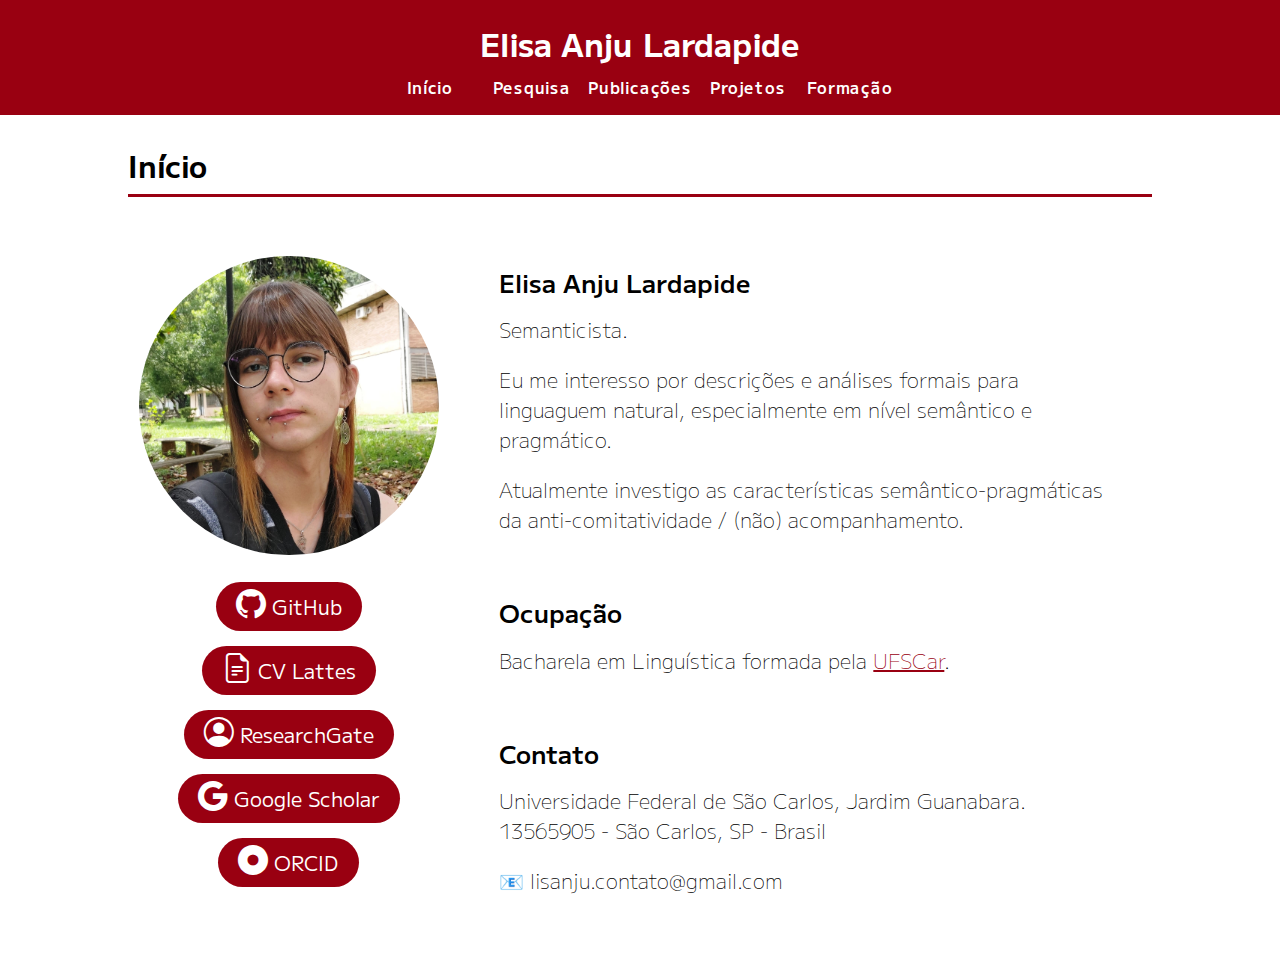
<file: index.html>
<!DOCTYPE HTML>
<html lang="pt-BR">
<head>
    <meta charset="UTF-8">
    <script src="https://ajax.aspnetcdn.com/ajax/jQuery/jquery-3.1.0.min.js"></script>
    <script type="text/javascript" src="./script.js"></script>
    <link rel="stylesheet" href="https://cdn.jsdelivr.net/npm/bootstrap-icons@1.8.0/font/bootstrap-icons.css">
    <link href="./style.css" rel="stylesheet" type="text/css">
    <title>Elisa Anju Lardapide</title>
    <link rel="icon" type="image/jpeg" href="imgs/favicon.jpeg"/>
</head>
<body>
    <div id="cabecalho">
        <header>
            <h1>Elisa Anju Lardapide</h1>
        </header>
        <nav>
            <ul>
                <li><a href="index.html">Início</a></li>
                <li><a href="pesquisa.html">Pesquisa</a></li>
                <li><a href="publicacoes.html">Publicações</a></li>
                <li><a href="projetos.html">Projetos</a></li>
                <li><a href="formacao.html">Formação</a></li>
            </ul>
        </nav>
        <main>
            <section id="inicio">
                <h1>Início</h1>
                <hr>
                <div id="Info">
                    <div class="card-img">
                        <img src="imgs/elisa.jpg">
                        <br>
                        <div class="accounts">
                            <a href="https://github.com/Lisanju" target="_blank" rel="noopener noreferrer">
                            <i class="bi bi-github"></i>
                            GitHub
                            </a>
                        </div>
                        <div class="accounts">
                            <a href="http://lattes.cnpq.br/0674551249513442" target="_blank" rel="noopener noreferrer">
                            <i class ="bi bi-file-earmark-text"></i>
                            CV Lattes
                            </a>
                        </div>
                        <div class="accounts">
                            <a href="https://www.researchgate.net/profile/Elisa-Anju-Rodrigues" target="_blank" rel="noopener noreferrer">
                            <i class ="bi bi-person-circle"></i>
                            ResearchGate
                            </a>
                        </div>
                        <div class="accounts">
                            <a href="https://scholar.google.com/citations?user=RRVBdTcAAAAJ&hl=pt-BR" target="_blank" rel="noopener noreferrer">
                            <i class ="bi bi-google"></i>
                            Google Scholar
                            </a>
                        </div>
                        <div class="accounts">
                            <a href="https://orcid.org/0000-0002-4817-5884" target="_blank" rel="noopener noreferrer">
                            <i class ="bi bi-record-circle-fill"></i>
                            ORCID
                            </a>
                        </div>
                    </div>
                    <div class="card-text">
                        <article>
                            <br>
                            <h2>Elisa Anju Lardapide</h2>
                            <p>Semanticista.</p>
                            <p>Eu me interesso por descrições e análises formais para linguaguem natural, especialmente em nível semântico e pragmático.</p>
                            <p>Atualmente investigo as características semântico-pragmáticas da anti-comitatividade / (não) acompanhamento.</p>
                            <br>
                            <h2>Ocupação</h2>
                            <p>
                                Bacharela em Linguística formada pela <a href=https://www.ufscar.br target="_blank" rel="noopener noreferrer">UFSCar</a>.
                            </p>
                            <br>
                            <h2>Contato</h2>
                            <p>
                                Universidade Federal de São Carlos, Jardim Guanabara. 13565905 - São Carlos, SP - Brasil
                            </p>
                            <p>
                                📧 lisanju.contato@gmail.com
                            </p>
                        </article>
                    </div>
                </div>
            </section>
        </main>
    </div>
</body>
</html>
</file>
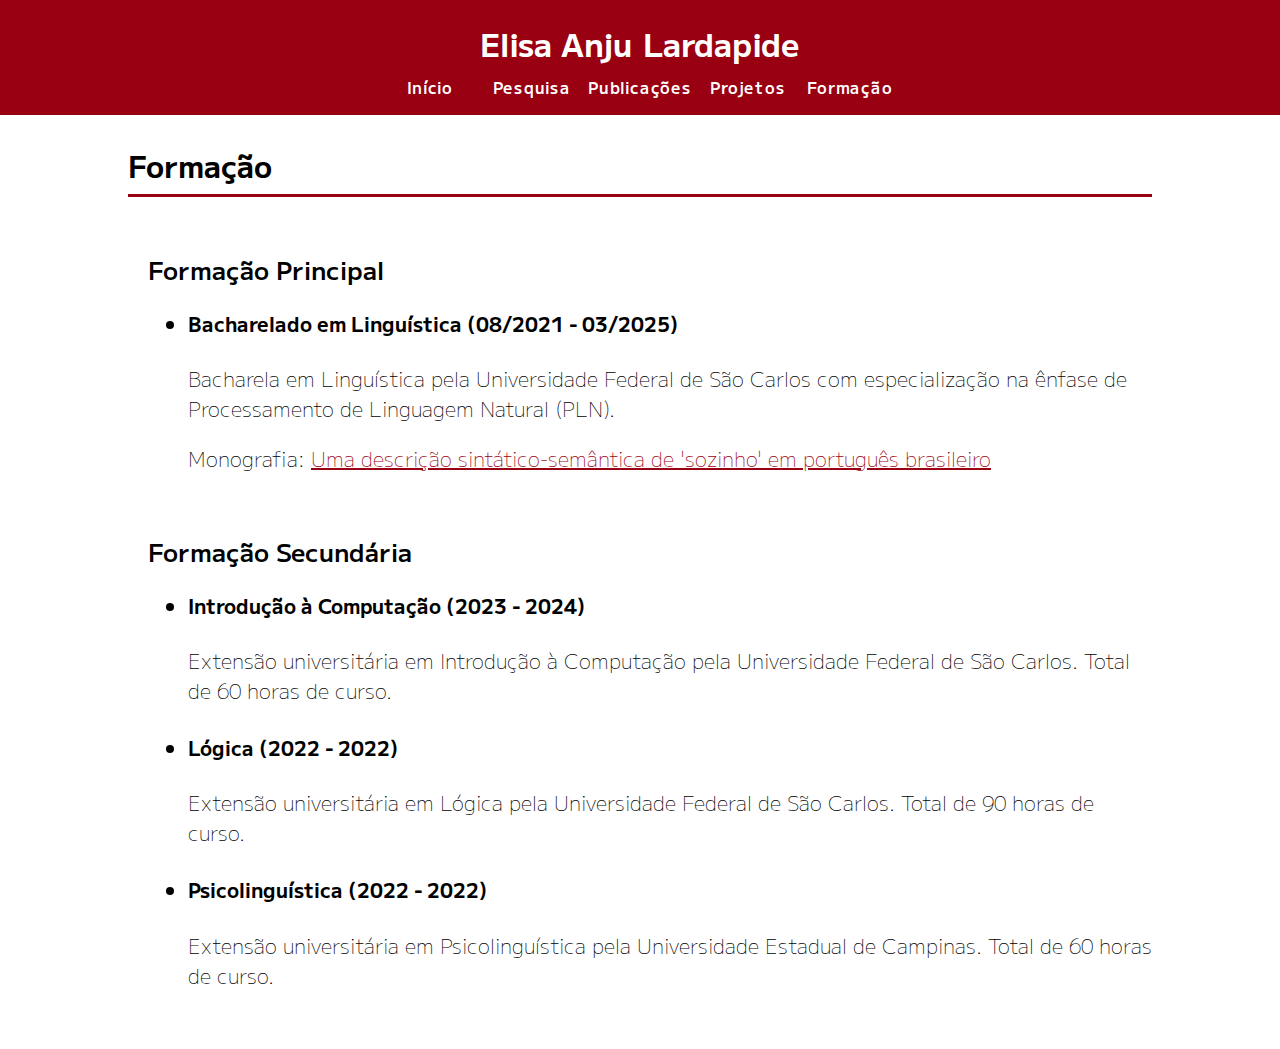
<file: formacao.html>
<!DOCTYPE HTML>
<html lang="pt-BR">
<head>
    <meta charset="UTF-8">
    <script src="https://ajax.aspnetcdn.com/ajax/jQuery/jquery-3.1.0.min.js"></script>
    <script type="text/javascript" src="./script.js"></script>
    <link rel="stylesheet" href="https://cdn.jsdelivr.net/npm/bootstrap-icons@1.8.0/font/bootstrap-icons.css">
    <link href="./style.css" rel="stylesheet" type="text/css">
    <title>Formação - Elisa Anju Lardapide</title>
    <link rel="icon" type="image/jpeg" href="imgs/favicon.jpeg"/>
</head>
<body>
    <div id="cabecalho">
        <header>
            <h1>Elisa Anju Lardapide</h1>
        </header>
        <nav>
            <ul>
                <li><a href="index.html">Início</a></li>
                <li><a href="pesquisa.html">Pesquisa</a></li>
                <li><a href="publicacoes.html">Publicações</a></li>
                <li><a href="projetos.html">Projetos</a></li>
                <li><a href="formacao.html">Formação</a></li>
            </ul>
        </nav>
        <main>
            <section id="formacao" class="jump_point">
                <h1>Formação</h1>
                <hr>
                <article>
                    <h2> Formação Principal </h2>
                     <ul>
                		<p>
                		   <li><h4> Bacharelado em Linguística (08/2021 - 03/2025) </h4></li>
                		   <p>Bacharela em Linguística pela Universidade Federal de São Carlos com especialização na ênfase de Processamento de Linguagem Natural (PLN).</p>
			     	   <p>Monografia: <a href="" target="_blank" rel="noopener noreferrer">Uma descrição sintático-semântica de 'sozinho' em português brasileiro</a></p>
                		</p>
                		</ul>
                		<br>
                		<h2> Formação Secundária </h2>
                     <ul>
                		<p>
                		   <li><h4> Introdução à Computação (2023 - 2024) </h4></li>
                		   <p>Extensão universitária em Introdução à Computação pela Universidade Federal de São Carlos. Total de 60 horas de curso.</p>
							<li><h4> Lógica (2022 - 2022) </h4></li>  
							<p>Extensão universitária em Lógica pela Universidade Federal de São Carlos. Total de 90 horas de curso.</p>              		
                			<li><h4> Psicolinguística (2022 - 2022) </h4></li>
                			<p>Extensão universitária em Psicolinguística pela Universidade Estadual de Campinas. Total de 60 horas de curso.</p> 
                		</p>
                		</ul>
                </article>
            </section>
        </main>
    </div>
</body>
</html>
</file>
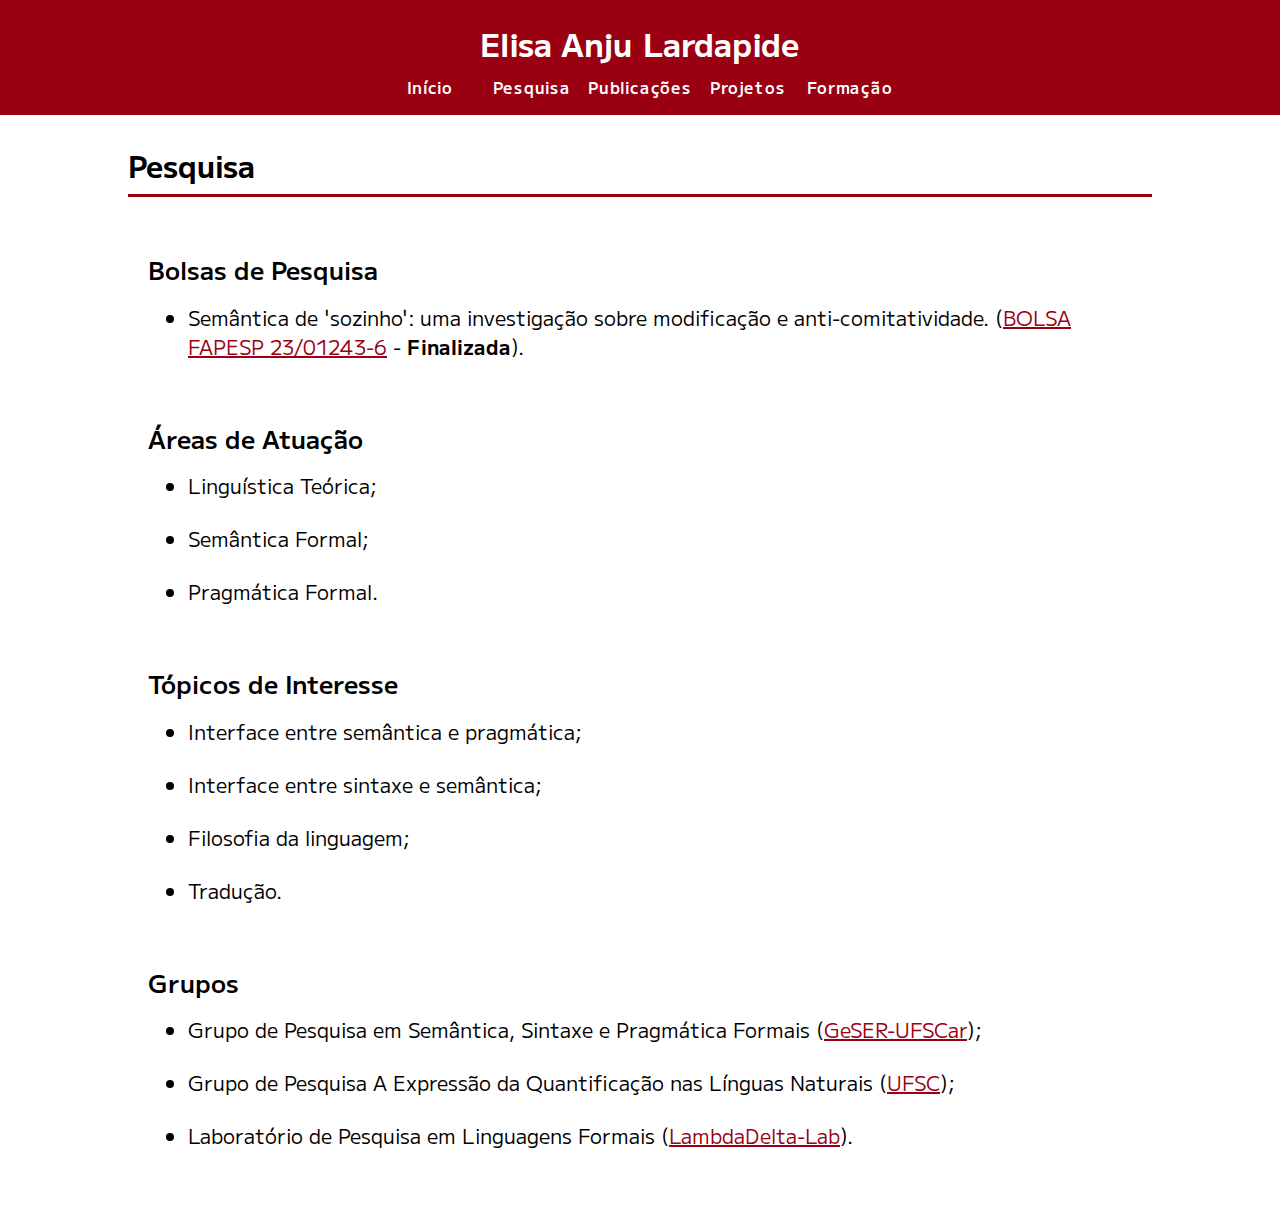
<file: pesquisa.html>
<!DOCTYPE HTML>
<html lang="pt-BR">
<head>
    <meta charset="UTF-8">
    <script src="https://ajax.aspnetcdn.com/ajax/jQuery/jquery-3.1.0.min.js"></script>
    <script type="text/javascript" src="./script.js"></script>
    <link rel="stylesheet" href="https://cdn.jsdelivr.net/npm/bootstrap-icons@1.8.0/font/bootstrap-icons.css">
    <link href="./style.css" rel="stylesheet" type="text/css">
    <title>Pesquisa - Elisa Anju Lardapide</title>
    <link rel="icon" type="image/jpeg" href="imgs/favicon.jpeg"/>
</head>
<body>
    <div id="cabecalho">
        <header>
            <h1>Elisa Anju Lardapide</h1>
        </header>
        <nav>
            <ul>
                <li><a href="index.html">Início</a></li>
                <li><a href="pesquisa.html">Pesquisa</a></li>
                <li><a href="publicacoes.html">Publicações</a></li>
                <li><a href="projetos.html">Projetos</a></li>
                <li><a href="formacao.html">Formação</a></li>
            </ul>
        </nav>
        <main>
            <section id="pesquisa" class="jump_point">
                <h1>Pesquisa</h1>
                <hr>
                <article>
                	<h2>Bolsas de Pesquisa</h2>
                  <ul>
                     <p>
                     <li>Semântica de 'sozinho': uma investigação sobre modificação e anti-comitatividade. (<a href="https://bv.fapesp.br/pt/bolsas/210748/semantica-de-sozinho-uma-investigacao-sobre-modificacao-e-anti-comitatividade/" target="_blank" rel="noopener noreferrer">BOLSA FAPESP 23/01243-6</a> - <b>Finalizada</b>).</li>
                     </p>
                  </ul>
                	<br>
                	<h2> Áreas de Atuação </h2>
                	<ul>
                		<p>
                			<li> Linguística Teórica;</li>
                			<br>
                			<li> Semântica Formal;</li>
                            <br>
                            <li> Pragmática Formal.</li>
                		</p>
                	</ul>
                	<br>
                	<h2> Tópicos de Interesse </h2>
                	<ul>
                		<p>
                			<li> Interface entre semântica e pragmática;</li>
                			<br>
                			<li> Interface entre sintaxe e semântica;</li>
                			<br>
                			<li> Filosofia da linguagem;</li>
					<br>
                			<li> Tradução.</li>
                		</p>
                	</ul>
                	<br>
                	<h2> Grupos </h2>
                	<ul>
                		<p>
                			<li> Grupo de Pesquisa em Semântica, Sintaxe e Pragmática Formais (<a href="https://www.geser.ufscar.br" target="_blank" rel="noopener noreferrer">GeSER-UFSCar</a>);</li>
                			<br>
                			<li> Grupo de Pesquisa A Expressão da Quantificação nas Línguas Naturais (<a href="https://dgp.cnpq.br/dgp/espelhogrupo/4812174023807863" target="_blank" rel="noopener noreferrer">UFSC</a>);</li>
                			<br>
                			<li> Laboratório de Pesquisa em Linguagens Formais (<a href=https://github.com/LambdaDelta-Lab target="_blank" rel="noopener noreferrer">LambdaDelta-Lab</a>).
                		</p>
                	</ul>
                </article>
            </section>
        </main>
    </div>
</body>
</html>
</file>
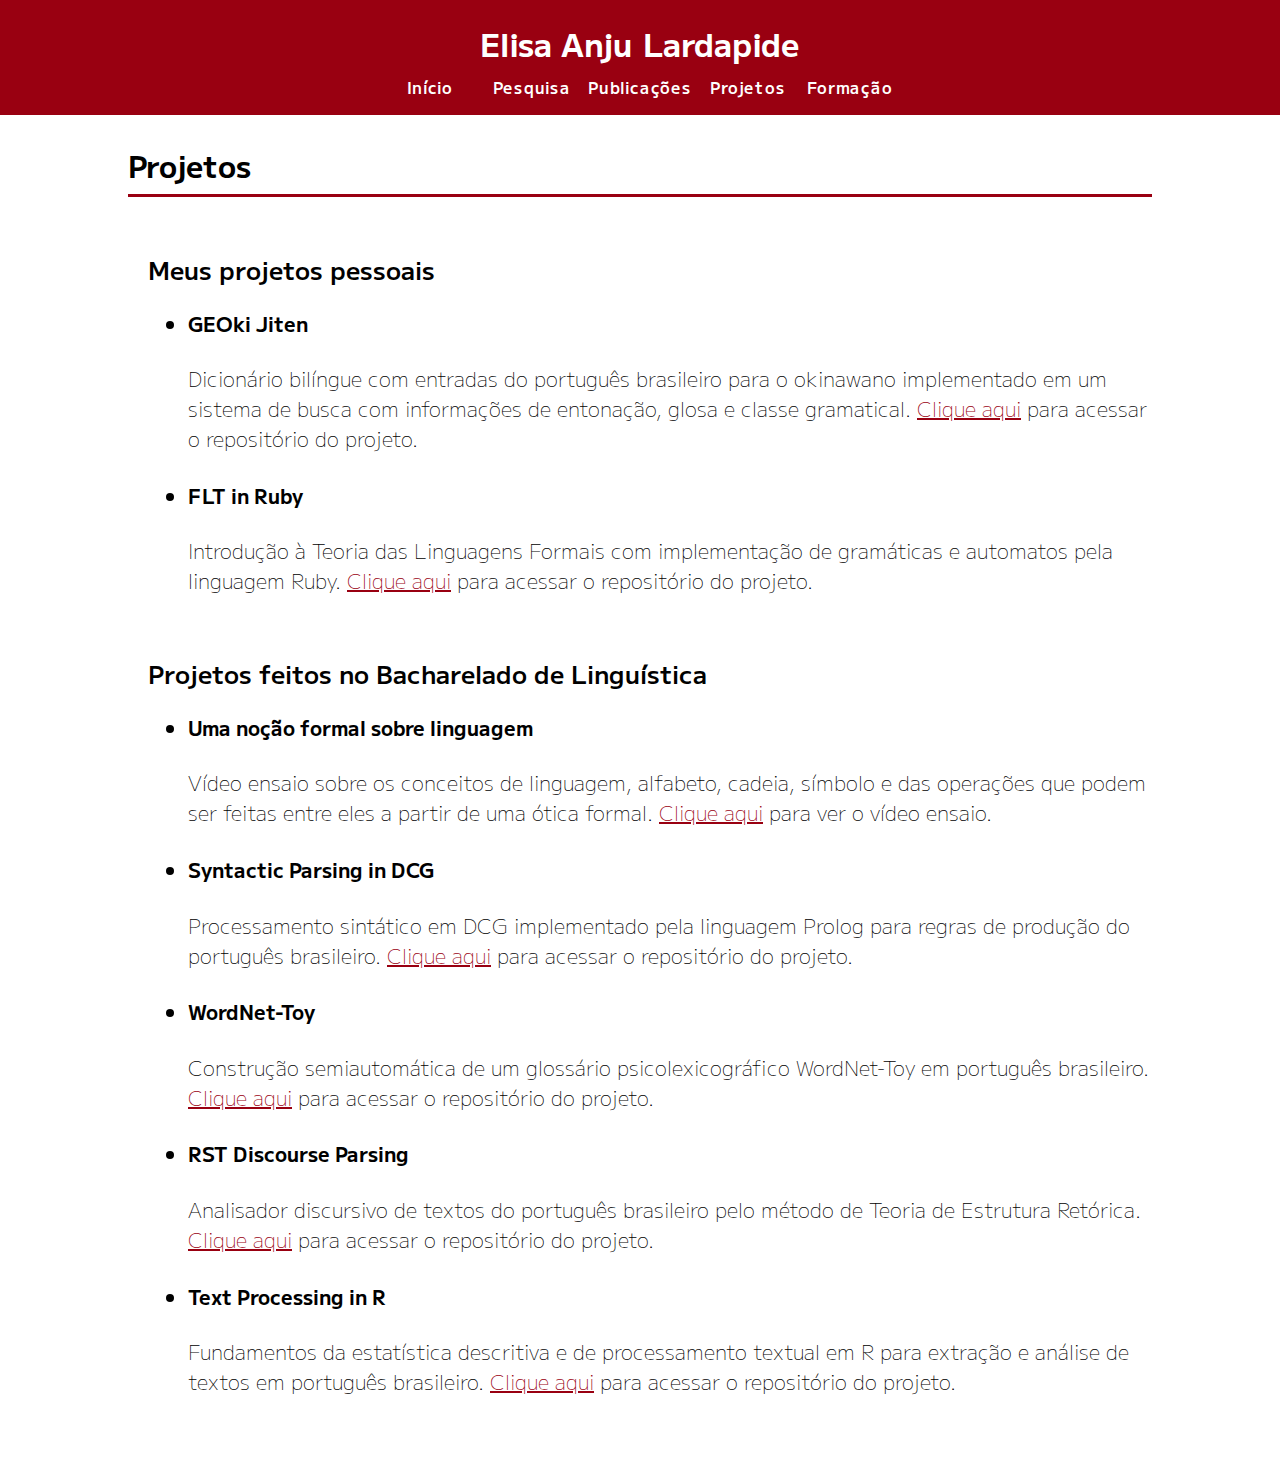
<file: projetos.html>
<!DOCTYPE HTML>
<html lang="pt-BR">
<head>
    <meta charset="UTF-8">
    <script src="https://ajax.aspnetcdn.com/ajax/jQuery/jquery-3.1.0.min.js"></script>
    <script type="text/javascript" src="./script.js"></script>
    <link rel="stylesheet" href="https://cdn.jsdelivr.net/npm/bootstrap-icons@1.8.0/font/bootstrap-icons.css">
    <link href="./style.css" rel="stylesheet" type="text/css">
    <title>Projetos - Elisa Anju Lardapide</title>
    <link rel="icon" type="image/jpeg" href="imgs/favicon.jpeg"/>
</head>
<body>
    <div id="cabecalho">
        <header>
            <h1>Elisa Anju Lardapide</h1>
        </header>
        <nav>
            <ul>
                <li><a href="index.html">Início</a></li>
                <li><a href="pesquisa.html">Pesquisa</a></li>
                <li><a href="publicacoes.html">Publicações</a></li>
                <li><a href="projetos.html">Projetos</a></li>
                <li><a href="formacao.html">Formação</a></li>
            </ul>
        </nav>
        <main>
            <section id="projetos" class="jump_point">
                <h1>Projetos</h1>
                <hr>
                <article>
                  <h2> Meus projetos pessoais </h2>
                	<ul>
                		<p>
                		   <li><h4> GEOki Jiten </h4></li>
                		   <p>Dicionário bilíngue com entradas do português brasileiro para o okinawano implementado em um sistema de busca com informações de entonação, glosa e classe gramatical. <a href="https://github.com/Lisanju/okinawa-go-jiten" target="_blank" rel="noopener noreferrer">Clique aqui</a> para acessar o repositório do projeto.</p>
                		</p>
                	</ul>
                  <ul>
                		<p>
                		   <li><h4> FLT in Ruby </h4></li>
                		   <p>Introdução à Teoria das Linguagens Formais com implementação de gramáticas e automatos pela linguagem Ruby.  <a href="https://github.com/LambdaDelta-Lab/FLT-in-Ruby" target="_blank" rel="noopener noreferrer">Clique aqui</a> para acessar o repositório do projeto.</p>
                		</p>
                	</ul>
                	<br>
                	<h2> Projetos feitos no Bacharelado de Linguística </h2>
                    <ul>
                		<p>
                		   <li><h4> Uma noção formal sobre linguagem </h4></li>
                		   <p>Vídeo ensaio sobre os conceitos de linguagem, alfabeto, cadeia, símbolo e das operações que podem ser feitas entre eles a partir de uma ótica formal. <a href="https://drive.google.com/file/d/1LKOcjMRBKbtcDhaHTtGQZTlB0FiXRU5O/view?usp=sharing" target="_blank" rel="noopener noreferrer">Clique aqui</a> para ver o vídeo ensaio.</p>
                		</p>
                	</ul>
                	<ul>
                		<p>
                		   <li><h4> Syntactic Parsing in DCG </h4></li>
                		   <p>Processamento sintático em DCG implementado pela linguagem Prolog para regras de produção do português brasileiro. <a href="https://github.com/Lisanju/Syntactic-Parsing-in-DCG" target="_blank" rel="noopener noreferrer">Clique aqui</a> para acessar o repositório do projeto.</p>
                		</p>
                	</ul>
                  <ul>
                		<p>
                		   <li><h4> WordNet-Toy </h4></li>
                		   <p>Construção semiautomática de um glossário psicolexicográfico WordNet-Toy em português brasileiro. <a href="https://github.com/Lisanju/WordNet-Toy" target="_blank" rel="noopener noreferrer">Clique aqui</a> para acessar o repositório do projeto.</p>
                		</p>
                	</ul>   
                	<ul>
                		<p>
                		   <li><h4> RST Discourse Parsing </h4></li>
                		   <p>Analisador discursivo de textos do português brasileiro pelo método de Teoria de Estrutura Retórica. <a href="https://github.com/Lisanju/RST-Discourse-Parsing" target="_blank" rel="noopener noreferrer">Clique aqui</a> para acessar o repositório do projeto.</p>
                		</p>
                	</ul>
                    <ul>
                        <p>
                           <li><h4>Text Processing in R</h4></li>
                           <p>Fundamentos da estatística descritiva e de processamento textual em R para extração e análise de textos em português brasileiro. <a href="https://github.com/Lisanju/Text-Processing-in-R">Clique aqui</a> para acessar o repositório do projeto.</p>
                        </p>
                    </ul>
                	<br>
                </article>
            </section>
        </main>
    </div>
</body>
</html>
</file>
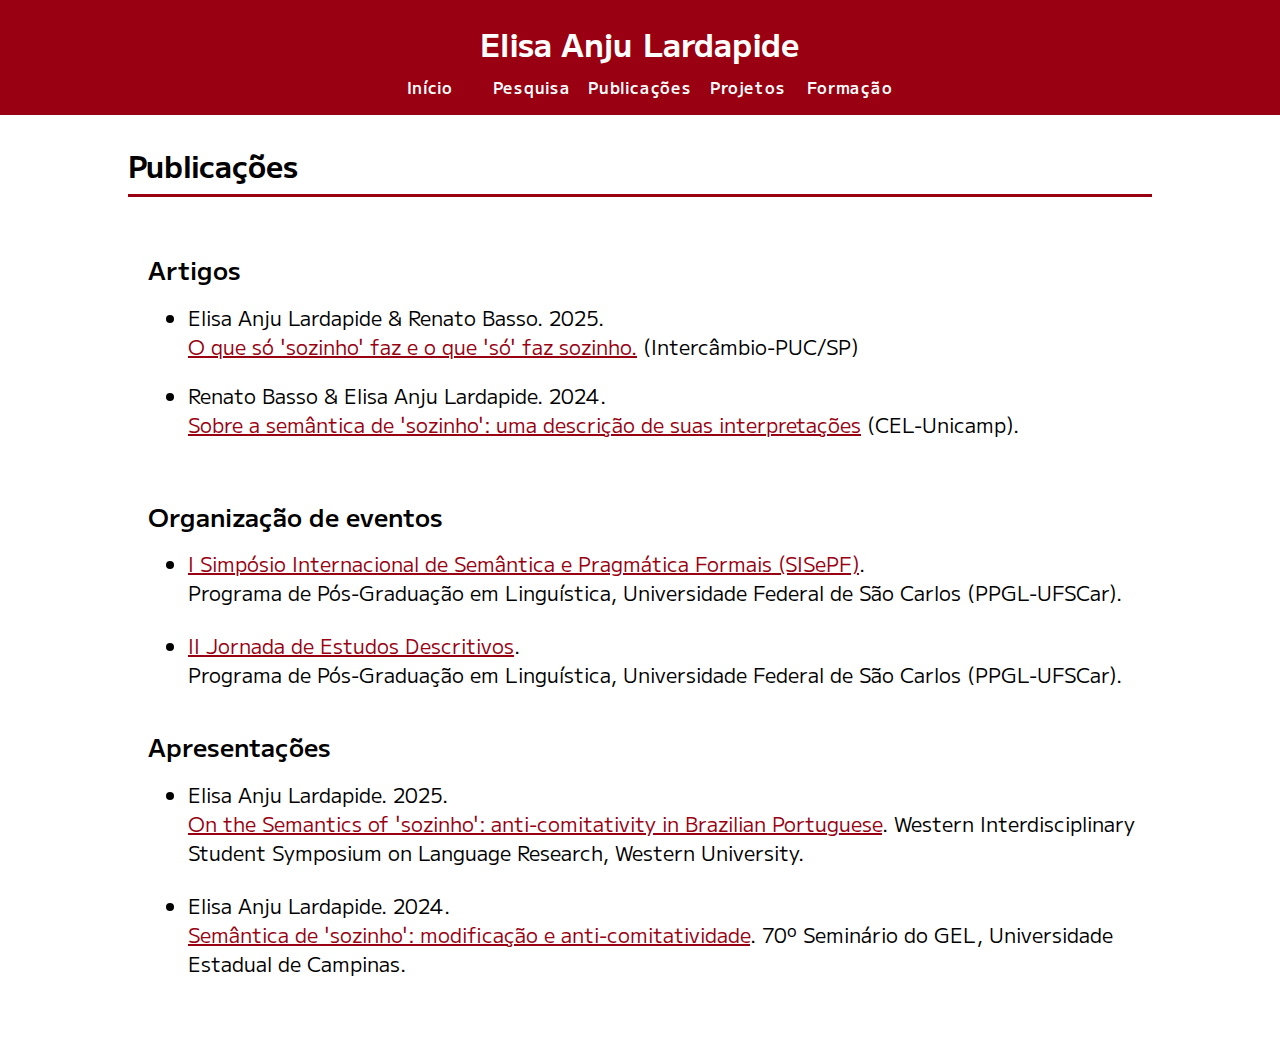
<file: publicacoes.html>
<!DOCTYPE HTML>
<html lang="pt-BR">
<head>
    <meta charset="UTF-8">
    <script src="https://ajax.aspnetcdn.com/ajax/jQuery/jquery-3.1.0.min.js"></script>
    <script type="text/javascript" src="./script.js"></script>
    <link rel="stylesheet" href="https://cdn.jsdelivr.net/npm/bootstrap-icons@1.8.0/font/bootstrap-icons.css">
    <link href="./style.css" rel="stylesheet" type="text/css">
    <title>Publicações - Elisa Anju Lardapide</title>
    <link rel="icon" type="image/jpeg" href="imgs/favicon.jpeg"/>
</head>
<body>
    <div id="cabecalho">
        <header>
            <h1>Elisa Anju Lardapide</h1>
        </header>
        <nav>
            <ul>
                <li><a href="index.html">Início</a></li>
                <li><a href="pesquisa.html">Pesquisa</a></li>
                <li><a href="publicacoes.html">Publicações</a></li>
                <li><a href="projetos.html">Projetos</a></li>
                <li><a href="formacao.html">Formação</a></li>
            </ul>
        </nav>
        <main>
            <section id="publicacoes" class="jump_point">
                <h1>Publicações</h1>
                <hr>
                <article>
                    <h2>Artigos</h2>
                    <ul>
					 <p>
                     <li> Elisa Anju Lardapide & Renato Basso. 2025.
                        <br>
                        <a href="https://www.researchgate.net/publication/388516246_O_que_so_'sozinho'_faz_e_o_que_'so'_faz_sozinho" target="_blank" rel="noopener noreferrer">O que só 'sozinho' faz e o que 'só' faz sozinho.</a> (Intercâmbio-PUC/SP)
                     </li>
                     </p>
                     <p>
                     <li> Renato Basso & Elisa Anju Lardapide. 2024.
                        <br>
                        <a href="https://www.researchgate.net/publication/381724872_Sobre_a_semantica_de_'sozinho'_uma_descricao_de_suas_interpretacoes" target="_blank" rel="noopener noreferrer">Sobre a semântica de 'sozinho': uma descrição de suas interpretações</a> (CEL-Unicamp).
                     </li>
                     </p>
                  </ul>
                  <br>
                   <h2>Organização de eventos</h2>
                  <ul>
                  	<p>
                        <li> <a href="https://www.instagram.com/sisepf_ufscar/" target="_blank" rel="noopener noreferrer"> I Simpósio Internacional de Semântica e Pragmática Formais (SISePF)</a>. 
                        <br>
                        Programa de Pós-Graduação em Linguística, Universidade Federal de São Carlos (PPGL-UFSCar).
                     	</li>
                     	<br>
                  		<li> <a href="https://www.ppgl.ufscar.br/pt-br/news/ii-jornada-de-estudos-descritivos-do-ppgl" target="_blank" rel="noopener noreferrer">II Jornada de Estudos Descritivos</a>. 
                        <br>
                        Programa de Pós-Graduação em Linguística, Universidade Federal de São Carlos (PPGL-UFSCar).
                     	</li>
                       <br>
                  	</p>
                  </ul>
                  <h2>Apresentações</h2>
                  <ul>
                  	<p>
                  		<li>Elisa Anju Lardapide. 2025.
                        <br>
                        <a href="https://www.gel.org.br/eventos/seminario-2024/caderno-de-resumos--70o-seminario" target="_blank" rel="noopener noreferrer">On the Semantics of 'sozinho': anti-comitativity in Brazilian Portuguese</a>. Western Interdisciplinary Student Symposium on Language Research, Western University.
                     	</li>
                     	<br>   
                  		<li>Elisa Anju Lardapide. 2024.
                        <br>
                        <a href="https://www.gel.org.br/eventos/seminario-2024/caderno-de-resumos--70o-seminario" target="_blank" rel="noopener noreferrer">Semântica de 'sozinho': modificação e anti-comitatividade</a>. 70º Seminário do GEL, Universidade Estadual de Campinas.
                     	</li>
                     	<br>        	
                  	</p>
                  </ul>
                </article>
            </section>
        </main>
    </div>
</body>
</html>
</file>
<file: style.css>
@import url('https://fonts.googleapis.com/css2?family=M+PLUS+1:wght@300;700&family=M+PLUS+2:wght@900&display=swap');

body {
	margin: 0;
	padding: 0;
	font-family: 'M PLUS 1', sans-serif;
	animation: fadeIn 2s ease 0s 1 normal;
	-webkit-animation: fadeIn 2s ease 0s 1 normal;
}

body a {
	color: #990011;
	;
}

#cabecalho {
	max-width: 100%;
	text-align: center;
	margin: 0 auto;
}

header {
	width: 100%;
	height: 70px;
	margin-top: 0;
	background-color: #990011;
	color: white;
	font-family: 'M PLUS 2', san;
	text-align: center;
	position: fixed;
	top: 0;
	left: 0;
	right: 0;
	z-index: 2;
}

header h1 {
	margin-top: 20px;
	font-size: xx-large;
	font-weight: 700;
	letter-spacing: 0.1px;
}

nav {
	z-index: 1;
	position: fixed;
	width: 100%;
	height: 50px;
	padding-top: 60px;
	padding-bottom: 5px;
	background-color: #990011;
}

nav ul {
	padding: 0 30%;
	display: flex;
	list-style: none;
	gap: 10px;
}

nav ul li {
	width: 50%;
	text-align: center;
	height: 60px;
	line-height: 20px;
}

nav ul li a {
	text-decoration: none;
	color: white;
	font-weight: 600;
	line-height: 1.4;
	letter-spacing: .05em;
	-webkit-transition: all 0.3s ease;
	-moz-transition: all 0.3s ease;
	-o-transition: all 0.3s ease;
	transition: all 0.3s ease;
}

nav ul li a:hover {
	font-size: 120%;
}

footer {
	background-color: #990011;
	height: 40px;
	text-align: center;
}

footer p {
	padding-top: 10px;
	color: white;
}

main {
	padding-top: 100px;
	margin: 0 auto;
	color: black;
	background-color: white;
}

article h2 {
	color: black;
}

section {
	padding: 3% 10%;
	text-align: left;
	margin: 0;
}

section:nth-child(even) {
	background-color: #fff9f8;
}

section {
	padding: 3% 10%;
	text-align: left;
	margin: 0;
}

section h1 {
	line-height: 0.5;
	text-align: left;
	font-size: 30px;
}

section hr {
	margin-left: 0px;
	height: 1px;
	border: none;
	border-top: 3px #990011 solid;
}

section h2 {
	line-height: 1.0;
	font-size: 25px;
	font-weight: 600;
}

section p {
	line-height: 1.5;
	font-size: 20px;
	font-weight: 200;
}

section li {
	font-size: 20px;
}

article {
	padding-top: 3%;
	padding-left: 20px;
}

#Info {
	display: flex;
	width: 100%;
}

#Info>* {
	display: inline-block;
	vertical-align: top;
	padding-right: 30px;
}

#Info img {
	margin-top: 50px;
	margin-right: auto;
	width: 300px;
	border-radius: 50%;
}

.accounts {
	display: inline-block;
	margin-top: 20px;
	font-size: 20px;
}

.accounts i {
	font-size: 30px;
}

.accounts a {
	text-decoration: none;
	color: white;
	background-color: #990011;
	padding: 10px 20px 10px 20px;
	border-radius: 40px;
}

.accounts a:hover {
	opacity: 0.5;
}

.card-img {
	width: 50%;
	height: 50%;
	text-align: center;
}

.card-text {
	width: 100%;
}
</file>
